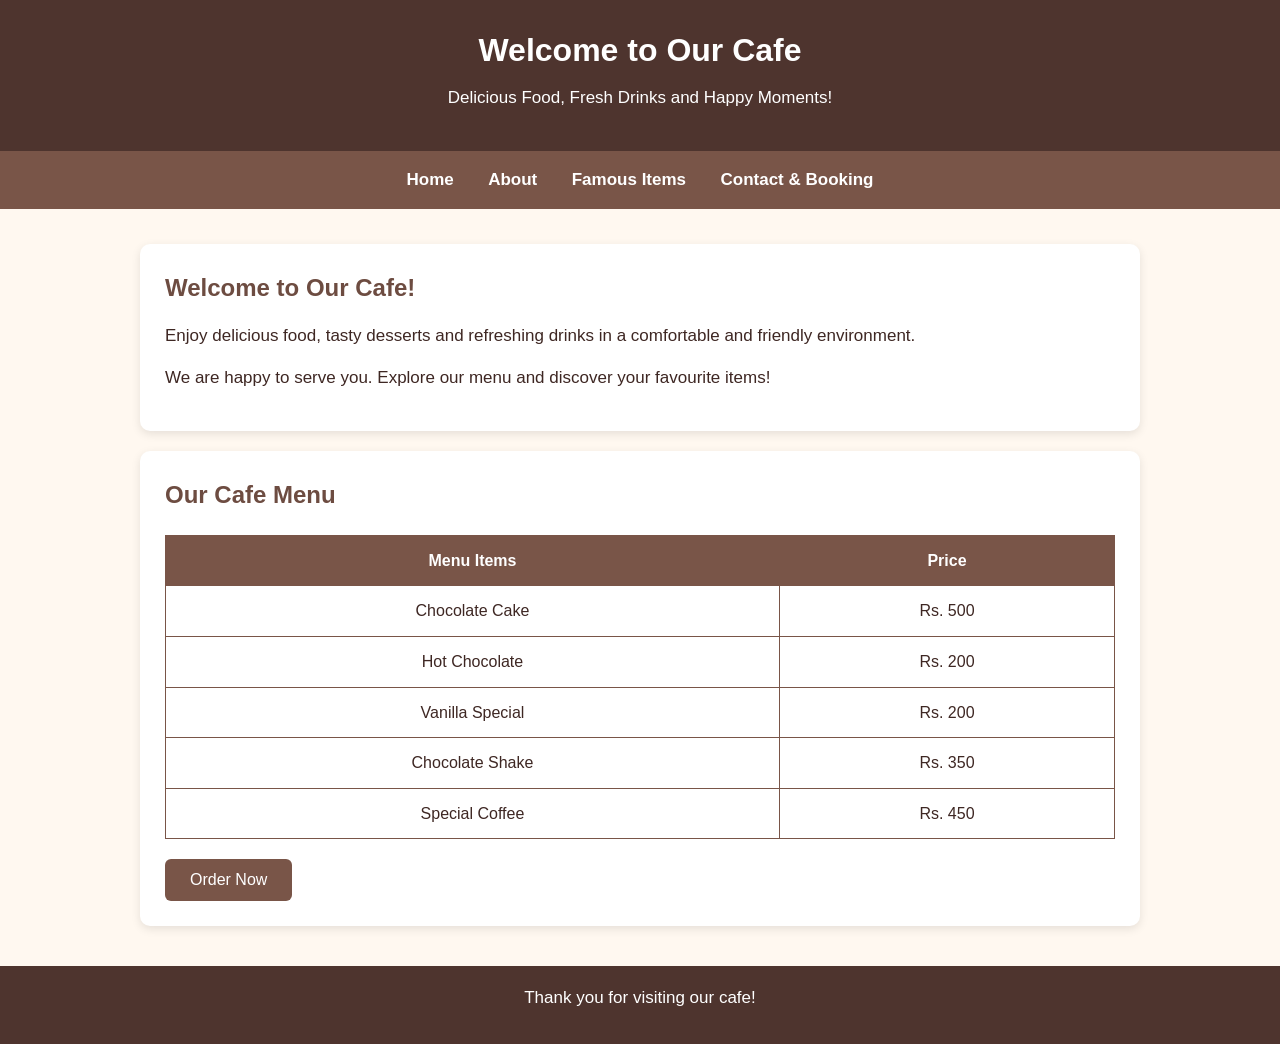
<file: index.html>
<!-- Uswa Fatima
26i3046
SE_A -->

<!DOCTYPE html>
<html lang="en">
<head>
    <meta charset="UTF-8">
    <meta name="viewport" content="width=device-width, initial-scale=1.0">
    <title>Home - Our Cafe</title>
    <link rel="stylesheet" href="style.css">
</head>
<body>

<header>
    <h1>Welcome to Our Cafe</h1>
    <p>Delicious Food, Fresh Drinks and Happy Moments!</p>
</header>

<nav>
    <a href="index.html">Home</a>
    <a href="about.html">About</a>
    <a href="famous.html">Famous Items</a>
    <a href="contact.html">Contact & Booking</a>
</nav>

<div class="container">
    <div class="card">
        <h2>Welcome to Our Cafe!</h2>
        <p>
            Enjoy delicious food, tasty desserts and refreshing drinks
            in a comfortable and friendly environment.
        </p>
        <p>
            We are happy to serve you. Explore our menu and discover
            your favourite items!
        </p>
    </div>

    <div class="card">
        <h2>Our Cafe Menu</h2>
        <table>
            <tr>
                <th>Menu Items</th>
                <th>Price</th>
            </tr>
            <tr>
                <td>Chocolate Cake</td>
                <td>Rs. 500</td>
            </tr>
            <tr>
                <td>Hot Chocolate</td>
                <td>Rs. 200</td>
            </tr>
            <tr>
                <td>Vanilla Special</td>
                <td>Rs. 200</td>
            </tr>
            <tr>
                <td>Chocolate Shake</td>
                <td>Rs. 350</td>
            </tr>
            <tr>
                <td>Special Coffee</td>
                <td>Rs. 450</td>
            </tr>
        </table>

        <button onclick="orderConfirm()">Order Now</button>
    </div>
</div>

<footer>
    <p>Thank you for visiting our cafe!</p>
</footer>

<script>
function orderConfirm() {
    console.log("Order button was clicked");
    alert("Thank you! Your order has been received.");
}
</script>

</body>
</html>
</file>
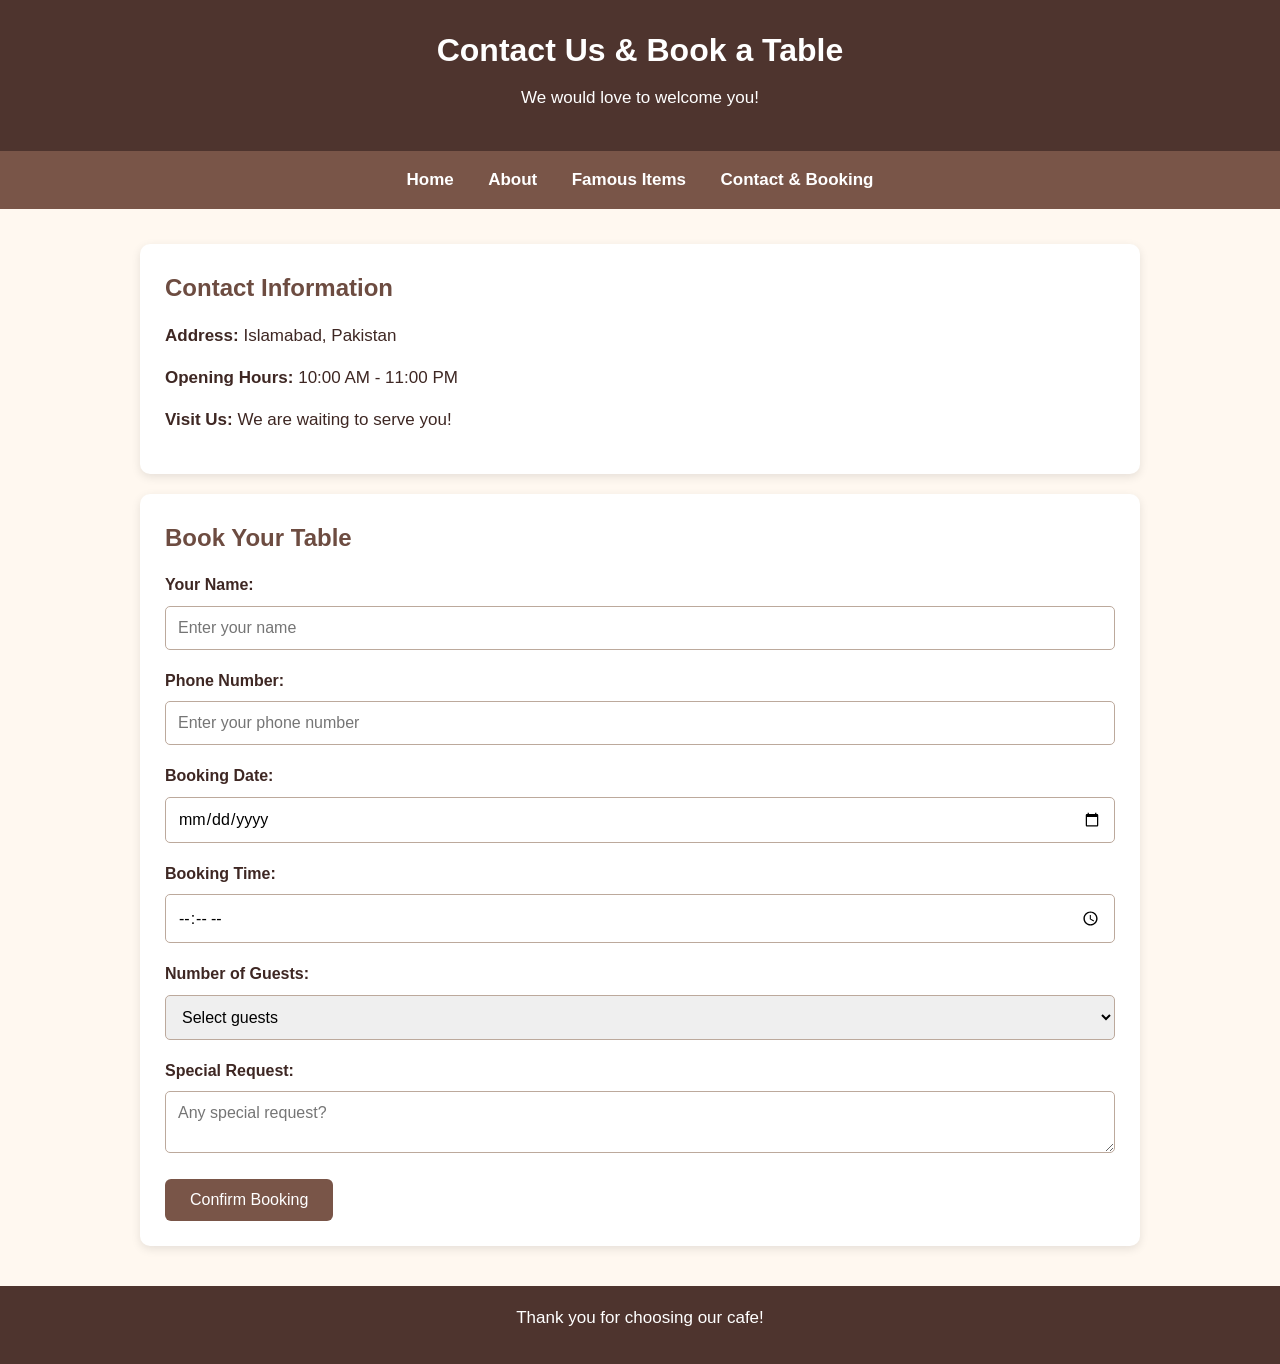
<file: contact.html>
<!DOCTYPE html>
<html>
<head>
    <title>Contact and Booking</title>
    <link rel="stylesheet" href="style.css">
</head>

<body>

<header>
    <h1>Contact Us & Book a Table</h1>
    <p>We would love to welcome you!</p>
</header>

<nav>
    <a href="index.html">Home</a>
    <a href="about.html">About</a>
    <a href="famous.html">Famous Items</a>
    <a href="contact.html">Contact & Booking</a>
</nav>

<div class="container">

    <div class="card">
        <h2>Contact Information</h2>

        <p><b>Address:</b> Islamabad, Pakistan</p>

        <p><b>Opening Hours:</b> 10:00 AM - 11:00 PM</p>

        <p><b>Visit Us:</b> We are waiting to serve you!</p>
    </div>

    <div class="card">

        <h2>Book Your Table</h2>

        <form onsubmit="bookingConfirm(event)">

            <label>Your Name:</label>
            <input type="text" id="name"
                   placeholder="Enter your name" required>

            <label>Phone Number:</label>
            <input type="tel" id="phone"
                   placeholder="Enter your phone number" required>

            <label>Booking Date:</label>
            <input type="date" id="date" required>

            <label>Booking Time:</label>
            <input type="time" id="time" required>

            <label>Number of Guests:</label>
            <select id="guests" required>
                <option value="">Select guests</option>
                <option value="1">1 Person</option>
                <option value="2">2 People</option>
                <option value="3">3 People</option>
                <option value="4">4 People</option>
                <option value="5">5 People</option>
                <option value="6">6 People</option>
            </select>

            <label>Special Request:</label>
            <textarea id="message"
                      placeholder="Any special request?"></textarea>

            <button type="submit">Confirm Booking</button>

        </form>

    </div>

</div>

<footer>
    <p>Thank you for choosing our cafe!</p>
</footer>

<script>

function bookingConfirm(event) {

    event.preventDefault();

    let name = document.getElementById("name").value;

    alert("Thank you " + name +
          "! Your booking request has been received.");

}

</script>

</body>
</html>
</file>
<file: style.css>
* {
    margin: 0;
    padding: 0;
    box-sizing: border-box;
}

body {
    font-family: Arial, sans-serif;
    background-color: #fff8f0;
    color: #3e2723;
    line-height: 1.6;
}

header {
    background-color: #4e342e;
    color: white;
    text-align: center;
    padding: 25px;
}

header h1 {
    font-size: 32px;
    margin-bottom: 8px;
}

nav {
    background-color: #795548;
    padding: 15px;
    text-align: center;
}

nav a {
    color: white;
    text-decoration: none;
    margin: 0 15px;
    font-size: 17px;
    font-weight: bold;
}

nav a:hover {
    color: #ffcc80;
}

.container {
    width: 85%;
    max-width: 1000px;
    margin: 35px auto;
}

h2 {
    color: #6d4c41;
    margin-bottom: 15px;
}

p {
    margin-bottom: 15px;
    font-size: 17px;
}

.card {
    background-color: white;
    padding: 25px;
    margin: 20px 0;
    border-radius: 10px;
    box-shadow: 0 3px 10px rgba(0,0,0,0.1);
}

.card img {
    width: 100%;
    max-height: 220px;
    object-fit: cover;
    border-radius: 8px;
    margin-bottom: 12px;
}

.items {
    display: grid;
    grid-template-columns: repeat(auto-fit, minmax(220px, 1fr));
    gap: 20px;
}

button {
    background-color: #795548;
    color: white;
    border: none;
    padding: 12px 25px;
    border-radius: 6px;
    cursor: pointer;
    font-size: 16px;
}

button:hover {
    background-color: #4e342e;
}

input, textarea, select {
    width: 100%;
    padding: 12px;
    margin: 8px 0 18px;
    border: 1px solid #bca99c;
    border-radius: 5px;
    font-size: 16px;
    font-family: Arial, sans-serif;
}

label {
    font-weight: bold;
}

table {
    width: 100%;
    border-collapse: collapse;
    background-color: white;
    margin: 20px 0;
}

th, td {
    border: 1px solid #795548;
    padding: 12px;
    text-align: center;
}

th {
    background-color: #795548;
    color: white;
}

footer {
    background-color: #4e342e;
    color: white;
    text-align: center;
    padding: 18px;
    margin-top: 40px;
}

@media (max-width: 600px) {
    nav a {
        display: inline-block;
        margin: 7px;
    }

    .container {
        width: 92%;
    }
}
</file>
